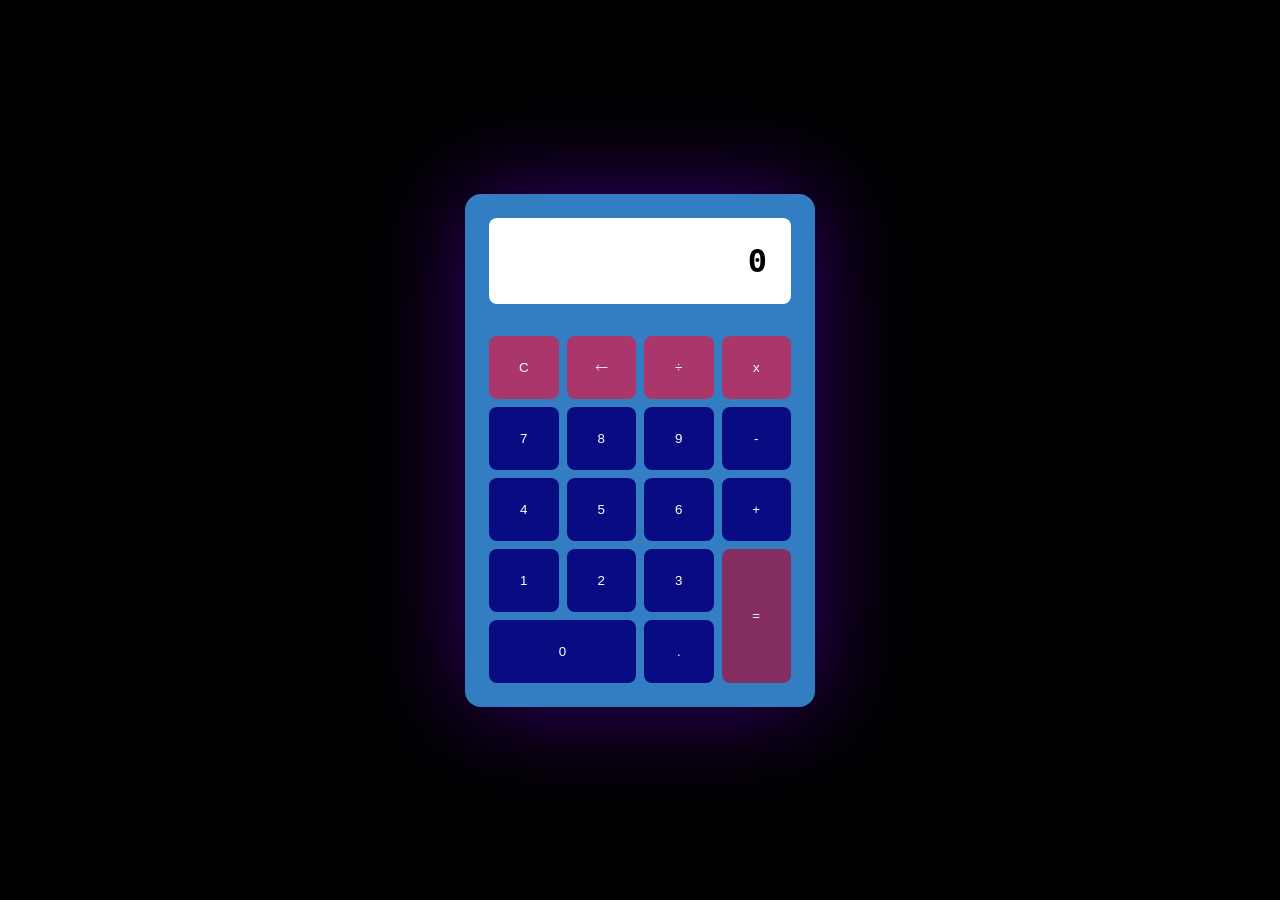
<file: index.html>
<!DOCTYPE html>
<html lang="en">
<head>
    <meta charset="UTF-8">
    <meta name="viewport" content="width=device-width, initial-scale=1.0">
    <title>idk</title>
    <link rel="stylesheet" href="styles.css">
</head>
<body>
    
    <div class="calculadora">
    
      <div class="pantalla">0</div>
      
     <button class="btn"id="C">C</button>
      <button class="btn" id="borrar">🡐</button>
      <button class="btn" id="dividir">÷</button>
      <button class="btn" id="por">x</button>
      <button class="btn">7</button>
      <button class="btn">8</button>
      <button class="btn">9</button>
      <button class="btn">-</button>
      <button class="btn">4</button>
      <button class="btn">5</button>
      <button class="btn">6</button>
      <button class="btn">+</button>
      <button class="btn">1</button>
      <button class="btn">2</button>
      <button class="btn">3</button>
      <button class="btn" id="igual">=</button>
      <button class="btn" id="cero">0</button>
      <button class="btn">.</button>

    </div>


    <script src="script.js"></script>
</body>
</html>
</file>
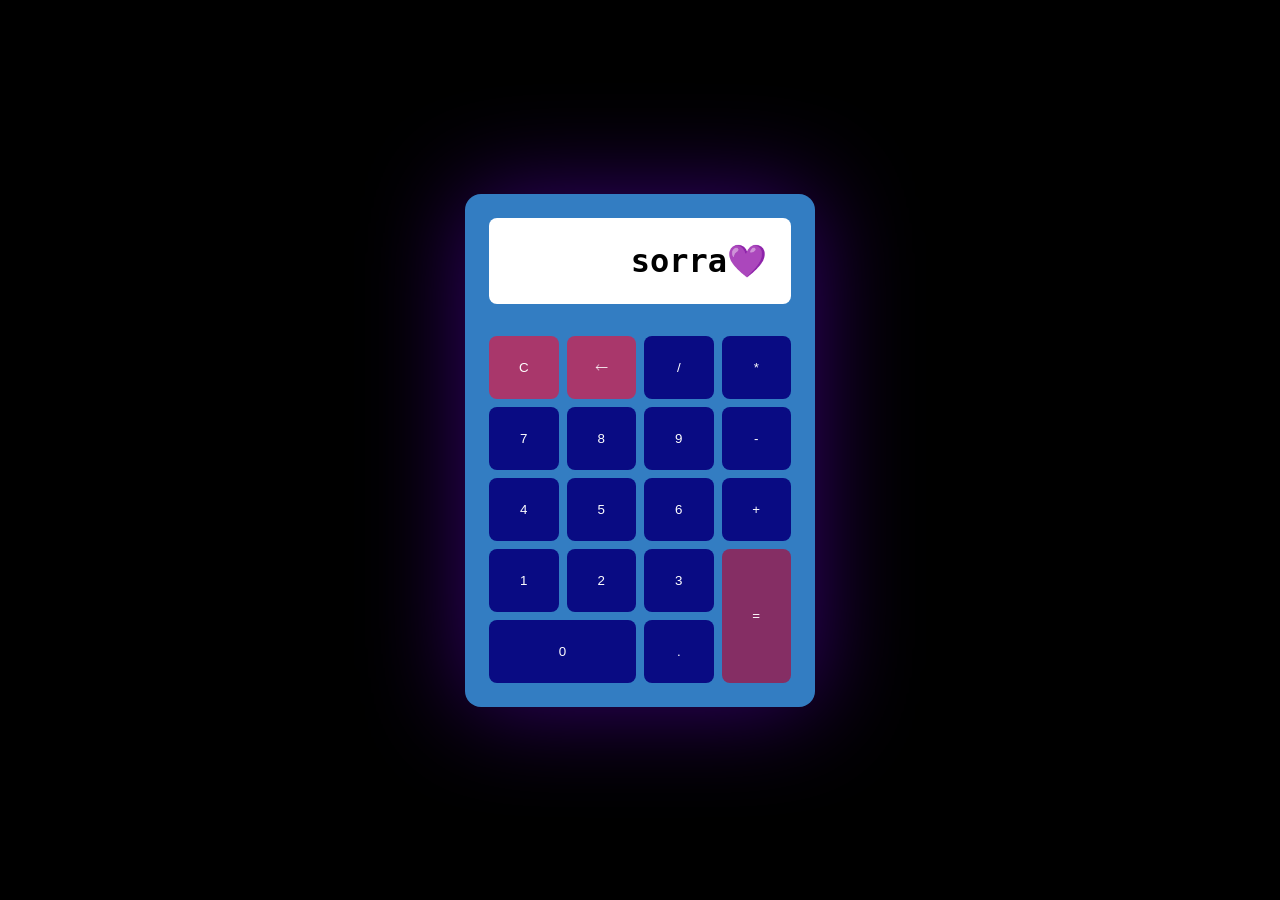
<file: calculator.html>
<!DOCTYPE html>
<html lang="en">
<head>
    <meta charset="UTF-8">
    <meta name="viewport" content="width=device-width, initial-scale=1.0">
    <title>okmañana</title>
    <link rel="stylesheet" href="styles.css">
</head>
<body>
    
    <div class="calculadora">
    
      <div class="pantalla">sorra💜</div>

      <button class="btn"id="C">C</button>
      <button class="btn" id="borrar">🡐</button>
      <button class="btn">/</button>
      <button class="btn">*</button>
      <button class="btn">7</button>
      <button class="btn">8</button>
      <button class="btn">9</button>
      <button class="btn">-</button>
      <button class="btn">4</button>
      <button class="btn">5</button>
      <button class="btn">6</button>
      <button class="btn">+</button>
      <button class="btn">1</button>
      <button class="btn">2</button>
      <button class="btn">3</button>
      <button class="btn" id="igual">=</button>
      <button class="btn" id="cero">0</button>
      <button class="btn">.</button>

    </div>


    <script src="script.js"></script>
</body>
</html>
</file>
<file: styles.css>
* {
    margin: 0;
    padding: 0;
    box-sizing: border-box;
    font-family: sans-serif;


}

body{
     min-height: 100vh;
    background-color: #000000;
    display: grid;
    place-items: center;
}

.calculadora {
    background-color: #337dc2;
    color:rgb(0, 0, 0);
    width: 350px;
    max-width: 100%;
    padding: 1.5rem;
    border-radius: 1rem; 
    display:grid;
    grid-template-columns: repeat(4, 1fr);
    gap:.5rem;
    box-shadow: 0 0 100px #360270;
}

.pantalla {

    grid-column: 1 / 5;
    background-color: #ffffff;
    padding: 1.5rem;
    font-size: 2rem;
    text-align: right;
    border-radius: .5rem;
    margin-bottom: 1.5rem;
    font-family: monospace;
    font-weight: bold;
}


.btn{
    background-color: #090b83;
    color:white;
    border: 0;
    padding: 1.5rem .5rem;
    display: flex;
    justify-content: center;
    align-items: center ;
    border-radius: .5rem;
    cursor:pointer;
}

.btn:hover{
    background-color: #003673;
    font-weight: bold;
}

#cero {
    grid-column: span 2;
}

#igual{
    grid-row: span 2;
    background-color: #852e64}

#igual:hover{
    background-color: #130808af;
    
}

#por{
    background-color:#f70b329a;
}
#por:hover {
    background-color: #003d63;
}


#dividir{
    background-color:#f70b329a;
}

#dividir:hover {
    background-color: #003d63;
}
#borrar{
    background-color:#f70b329a;
}
#borrar:hover {
    background-color: #003d63;
}

#C{
    background-color: #f70b329a;
}
</file>
